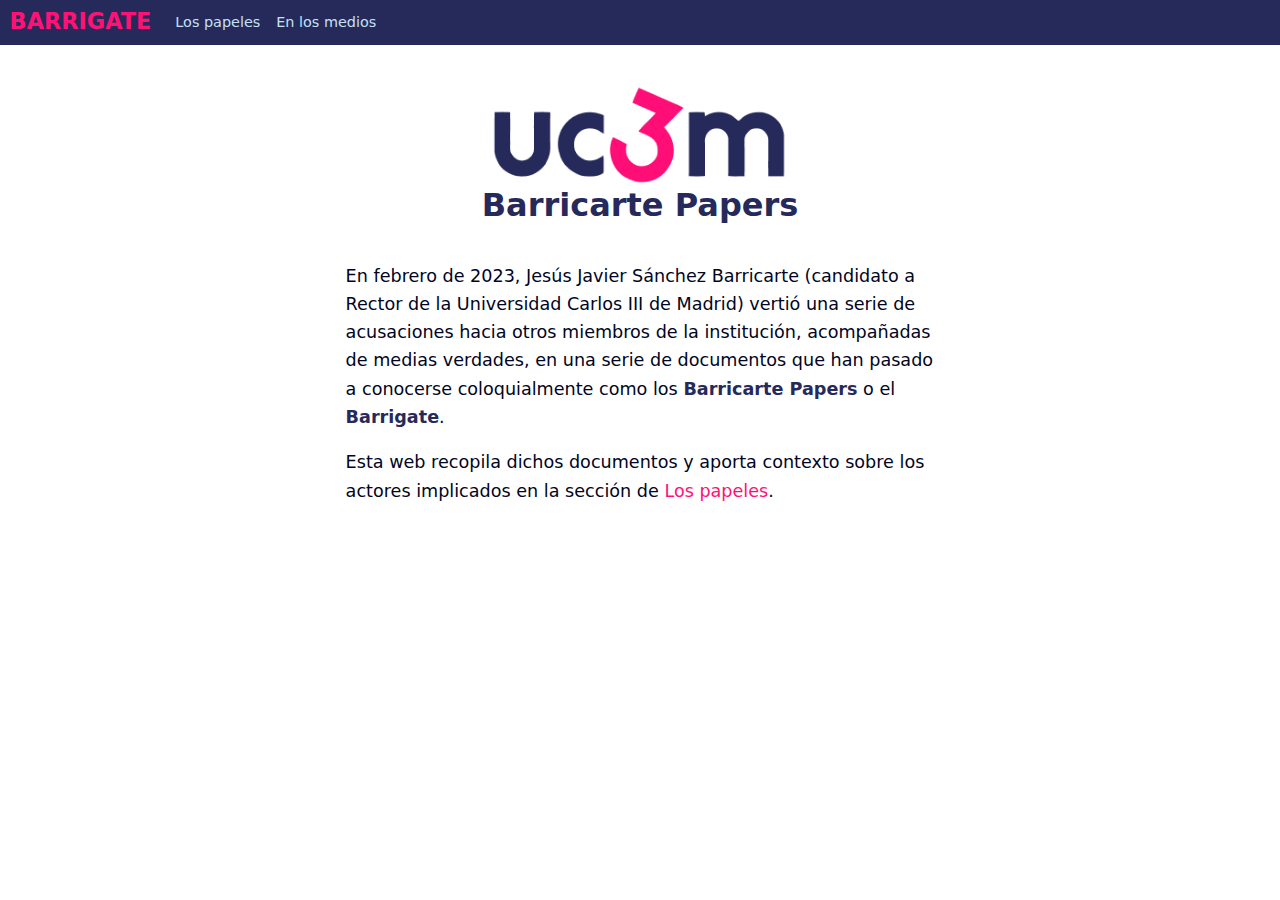
<file: index.html>
<!DOCTYPE html><html lang="es"><head><meta charset="utf-8"><meta http-equiv="X-UA-Compatible" content="IE=edge"><meta name="viewport" content="width=device-width, initial-scale=1.0"><meta name="robots" content="noindex, nofollow"><meta name="referrer" content="no-referrer"><meta name="theme-color" content="#252a5b"><title>Barricarte Papers - Barrigate</title><link rel="icon" type="image/png" href="/icon.fac78c7c.png"><link rel="stylesheet" href="/index.57d91255.css"></head><body><header><h1><a class="active" href="/">Barrigate</a></h1><nav><a href="/los-papeles.html">Los papeles</a><a href="/en-los-medios.html">En los medios</a></nav></header><div class="column"><h1 class="logo"><img src="/logo.73f087f9.png" alt><span>Barricarte Papers</span></h1><p>En febrero de 2023, Jesús Javier Sánchez Barricarte (candidato a Rector de la Universidad Carlos III de Madrid) vertió una serie de acusaciones hacia otros miembros de la institución, acompañadas de medias verdades, en una serie de documentos que han pasado a conocerse coloquialmente como los <strong>Barricarte Papers</strong> o el <strong>Barrigate</strong>.</p> <p>Esta web recopila dichos documentos y aporta contexto sobre los actores implicados en la sección de <a href="/los-papeles.html">Los papeles</a>.</p></div></body></html>
</file>
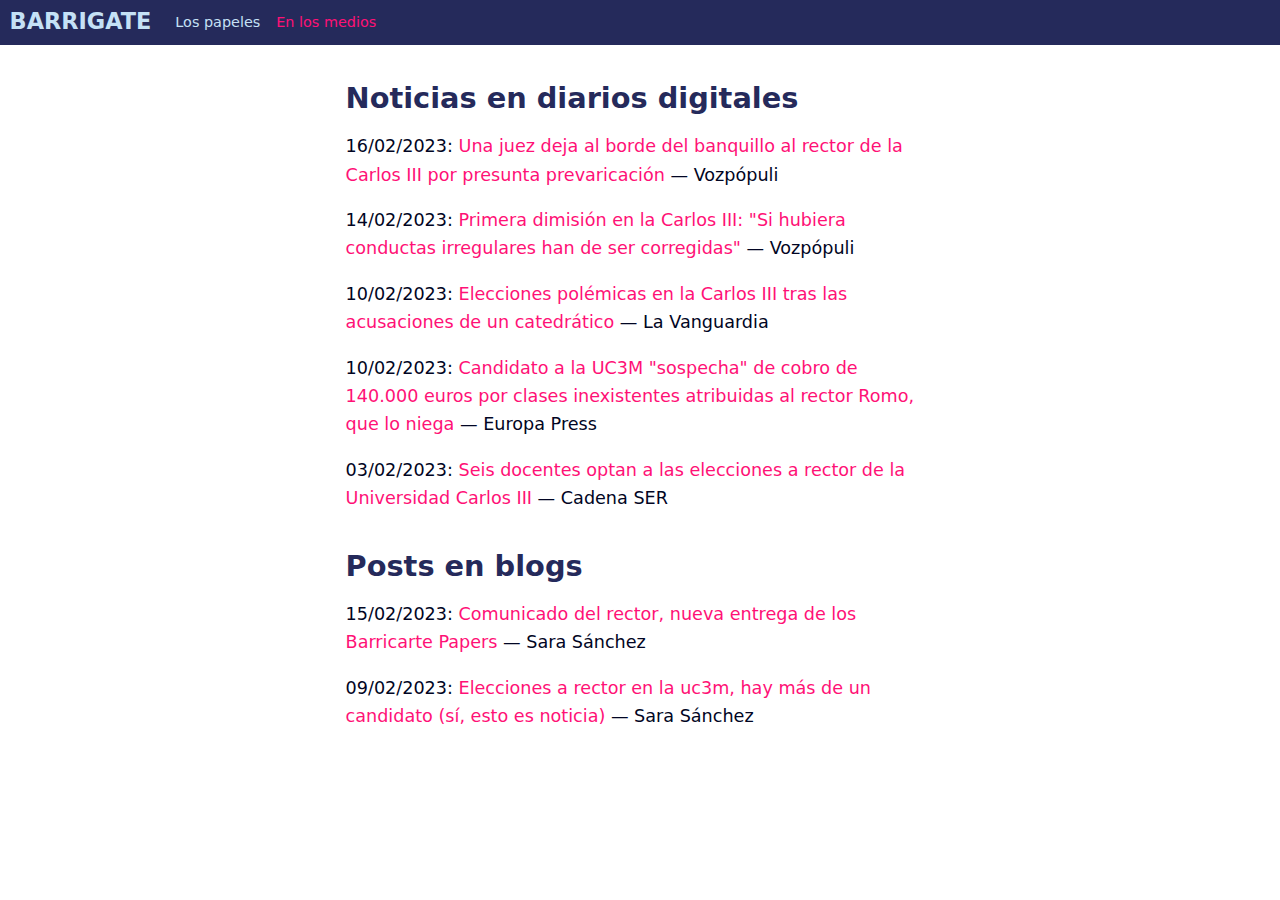
<file: en-los-medios.html>
<!DOCTYPE html><html lang="es"><head><meta charset="utf-8"><meta http-equiv="X-UA-Compatible" content="IE=edge"><meta name="viewport" content="width=device-width, initial-scale=1.0"><meta name="robots" content="noindex, nofollow"><meta name="referrer" content="no-referrer"><meta name="theme-color" content="#252a5b"><title>En los medios - Barrigate</title><link rel="icon" type="image/png" href="/icon.fac78c7c.png"><link rel="stylesheet" href="/index.57d91255.css"></head><body><header><h1><a href="/">Barrigate</a></h1><nav><a href="/los-papeles.html">Los papeles</a><a class="active" href="/en-los-medios.html">En los medios</a></nav></header><div class="column"><h2>Noticias en diarios digitales</h2><p>16/02/2023: <a href="https://www.vozpopuli.com/espana/rector-carlos-iii-juez-banquillo-prevaricacion.html" target="_blank">Una juez deja al borde del banquillo al rector de la Carlos III por presunta prevaricación</a> — Vozpópuli</p> <p>14/02/2023: <a href="https://www.vozpopuli.com/espana/carlos-dimision-rector-elecciones-universidad.html" target="_blank">Primera dimisión en la Carlos III: "Si hubiera conductas irregulares han de ser corregidas"</a> — Vozpópuli</p> <p>10/02/2023: <a href="https://www.lavanguardia.com/vida/20230210/8748388/elecciones-polemicas-carlos-iii-acusaciones-catedratico.html" target="_blank">Elecciones polémicas en la Carlos III tras las acusaciones de un catedrático</a> — La Vanguardia</p> <p>10/02/2023: <a href="https://www.europapress.es/sociedad/educacion-00468/noticia-candidato-uc3m-sospecha-cobro-140000-euros-clases-inexistentes-atribuidas-rector-romo-niega-20230210120036.html" target="_blank">Candidato a la UC3M "sospecha" de cobro de 140.000 euros por clases inexistentes atribuidas al rector Romo, que lo niega</a> — Europa Press</p> <p>03/02/2023: <a href="https://cadenaser.com/cmadrid/2023/02/03/seis-docentes-optan-a-las-elecciones-a-rector-de-la-universidad-carlos-iii-ser-madrid-sur/" target="_blank">Seis docentes optan a las elecciones a rector de la Universidad Carlos III</a> — Cadena SER</p><h2>Posts en blogs</h2><p>15/02/2023: <a href="https://sarasanchezsuarez.wordpress.com/2023/02/15/comunicado-del-rector-nueva-entrega-de-los-barricarte-papers/" target="_blank">Comunicado del rector, nueva entrega de los Barricarte Papers</a> — Sara Sánchez</p> <p>09/02/2023: <a href="https://sarasanchezsuarez.wordpress.com/2023/02/09/elecciones-a-rector-en-la-uc3m-si-esto-es-noticia/" target="_blank">Elecciones a rector en la uc3m, hay más de un candidato (sí, esto es noticia)</a> — Sara Sánchez</p></div></body></html>
</file>
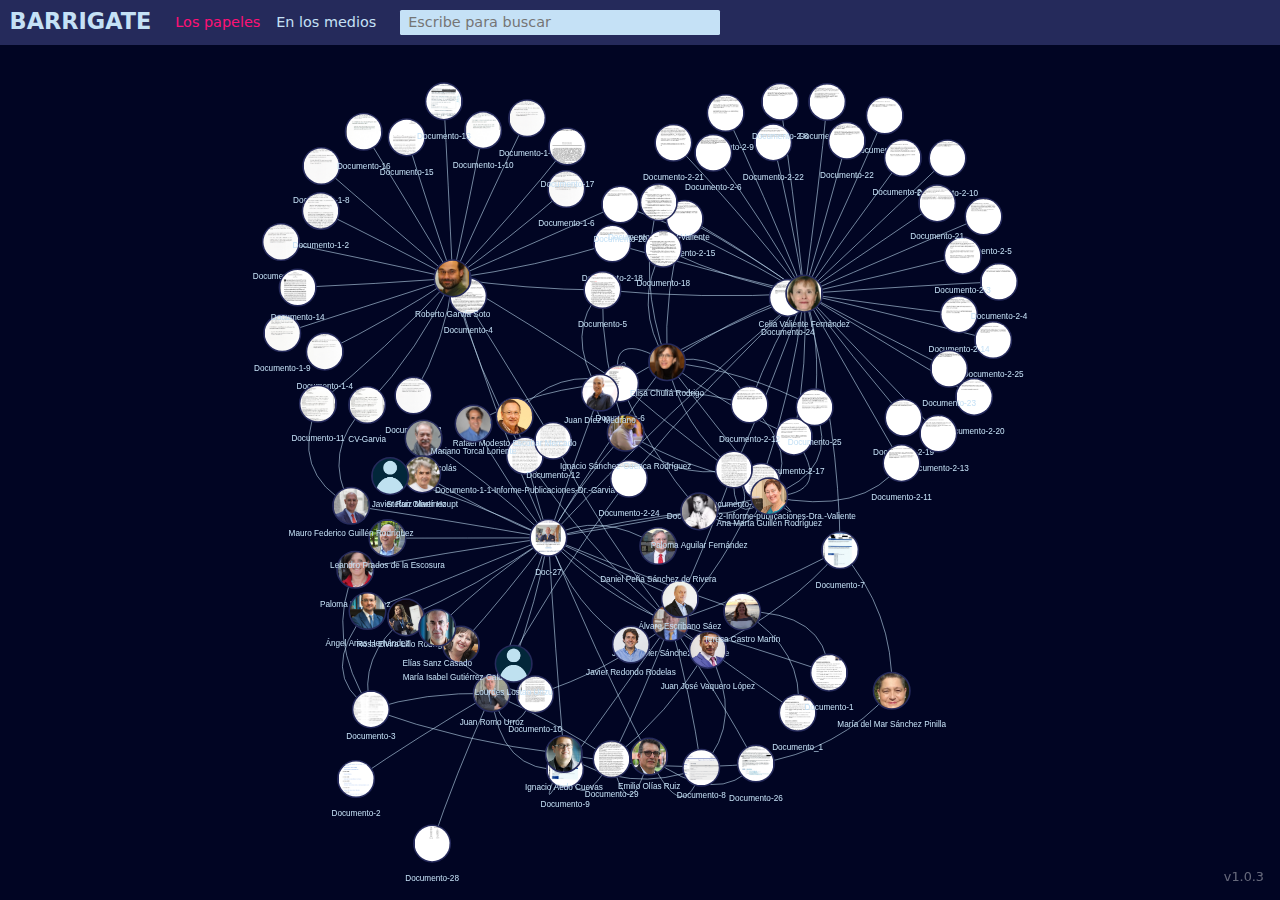
<file: los-papeles.html>
<!DOCTYPE html><html lang="es"><head><meta charset="utf-8"><meta http-equiv="X-UA-Compatible" content="IE=edge"><meta name="viewport" content="width=device-width, initial-scale=1.0"><meta name="robots" content="noindex, nofollow"><meta name="referrer" content="no-referrer"><meta name="theme-color" content="#252a5b"><title>Los papeles - Barrigate</title><link rel="icon" type="image/png" href="/icon.fac78c7c.png"><link rel="stylesheet" href="/index.57d91255.css"></head><body><header><h1><a href="/">Barrigate</a></h1><nav><a class="active" href="/los-papeles.html">Los papeles</a><a href="/en-los-medios.html">En los medios</a></nav><form class="search-form"><input type="search" placeholder="Escribe para buscar"></form></header><div class="app"><div class="in loading">Cargando...</div><div class="graph"></div><div class="sidebar"></div><div class="version">v1.0.3</div></div><script src="/los-papeles.55882016.js" type="module"></script></body></html>
</file>
<file: index.57d91255.css>
*{--primary-color:#252a5b;--primary-color-dark:#010523;--primary-color-light:#c5e1f6;--light-color:#fefeff;--accent-color:#ff1176}*,:before,:after{box-sizing:border-box}html,body{width:100%;height:100%;margin:0}body,input,button{font-family:system-ui,-apple-system,Segoe UI,Roboto,Arial}body{flex-direction:column;display:flex}header{background:var(--primary-color);color:var(--primary-color-light);flex-wrap:wrap;align-items:center;padding:.6rem;display:flex}header a{color:inherit;text-decoration:none}header a.active{color:var(--accent-color)}header h1{text-transform:uppercase;margin:-.1em 1rem 0 0;font-size:1.4rem;display:flex}header nav{margin-right:1rem;display:flex}header nav a{padding:.3rem .5rem;font-size:90%}header .search-form{flex:1 0 auto}header .search-form input{width:100%;max-width:20rem;color:var(--primary-color);background:var(--primary-color-light);border:none;border-radius:.1rem;outline:none;padding:.3rem .5rem;font-size:90%}header .search-form input:focus{background:#fff}@media (max-width:570px){header h1,header nav{width:100%;text-align:center;margin-right:0;display:block}header nav,header .search-form{margin-top:.4rem}header .search-form input{max-width:initial}}.column{width:100%;max-width:38rem;color:var(--primary-color-dark);margin:0 auto;padding:0 .6rem}.column h1.logo{margin:2.4rem 0;display:block}.column h1.logo img{width:90%;max-width:300px;margin:0 auto;display:block}.column h1.logo span{color:var(--primary-color);text-align:center;display:block}.column h2{color:var(--primary-color);margin:2.4rem 0 .6rem;font-size:1.8em;line-height:1.1}.column p{font-size:110%;line-height:1.6}.column p strong{color:var(--primary-color)}.column p a{color:var(--accent-color);text-decoration:none}.column p a:hover{border-bottom:1px solid}.app{min-height:0;flex:1 0 0;position:relative;overflow:hidden}.app .graph{width:100%;height:100%;min-width:0;background:var(--primary-color-dark);z-index:1;position:absolute;top:0;left:0}.app .loading{color:var(--primary-color-light);z-index:2;font-size:1em;font-style:italic;display:none;position:absolute;top:50%;left:50%;transform:translate(-50%,-50%)}.app .loading.in{display:block}.app .sidebar{--gutters:.6rem;width:18rem;height:100%;color:var(--primary-color-dark);background:var(--light-color);pointer-events:none;z-index:3;transition:transform .15s ease-in-out;position:absolute;top:0;right:0;overflow-x:hidden;overflow-y:auto;transform:translate(100%)}.app .sidebar.in{pointer-events:initial;transform:translate(0);box-shadow:-4px 0 8px #000c}.app .sidebar::-webkit-scrollbar{width:.6rem;background:var(--light-color)}.app .sidebar::-webkit-scrollbar-thumb{background:var(--primary-color);border:solid 3px var(--light-color);border-radius:.3rem}.app .version{color:var(--light-color);opacity:.4;pointer-events:none;z-index:2;font-size:80%;position:absolute;bottom:1rem;right:1rem}.app .sidebar .item-heading img{width:100%;max-height:14rem;object-fit:cover;object-position:top;display:block}.app .sidebar .item-heading h2{margin:1rem 1.5rem .8rem var(--gutters);font-size:1.4em;line-height:1.1}.app .sidebar .item-heading span.subtitle{margin:.4rem var(--gutters);text-transform:uppercase;opacity:.6;font-size:90%;line-height:1.1;display:block}.app .sidebar .item-description,.app .sidebar .item-links,.app .sidebar .item-related{margin:1rem var(--gutters)}.app .sidebar .item-links h3,.app .sidebar .item-related h3{text-transform:uppercase;opacity:.6;border-bottom:1px solid;margin:0;padding-bottom:.4em;font-size:80%}.app .sidebar .item-links a.btn{color:inherit;background:var(--primary-color-light);cursor:pointer;border-radius:.2rem;margin:.4rem 0;padding:.4rem .6rem;text-decoration:none;display:block}.app .sidebar .item-links a.btn:hover{background:var(--accent-color);color:var(--light-color)}.app .sidebar .item-related a.item-preview{height:4rem;background:var(--primary-color-light);cursor:pointer;border-radius:.2rem;align-items:center;margin:.4rem 0;padding:.2rem;display:flex}.app .sidebar .item-related a.item-preview:hover{background:var(--accent-color);color:var(--light-color)}.app .sidebar .item-related a.item-preview img{width:6rem;height:100%;object-fit:cover;object-position:top;border-radius:.1rem;flex:none}.app .sidebar .item-related a.item-preview span{-webkit-line-clamp:3;-webkit-box-orient:vertical;flex:1 0 0;margin:.5rem;line-height:1.1;display:-webkit-box;overflow:hidden}
</file>
